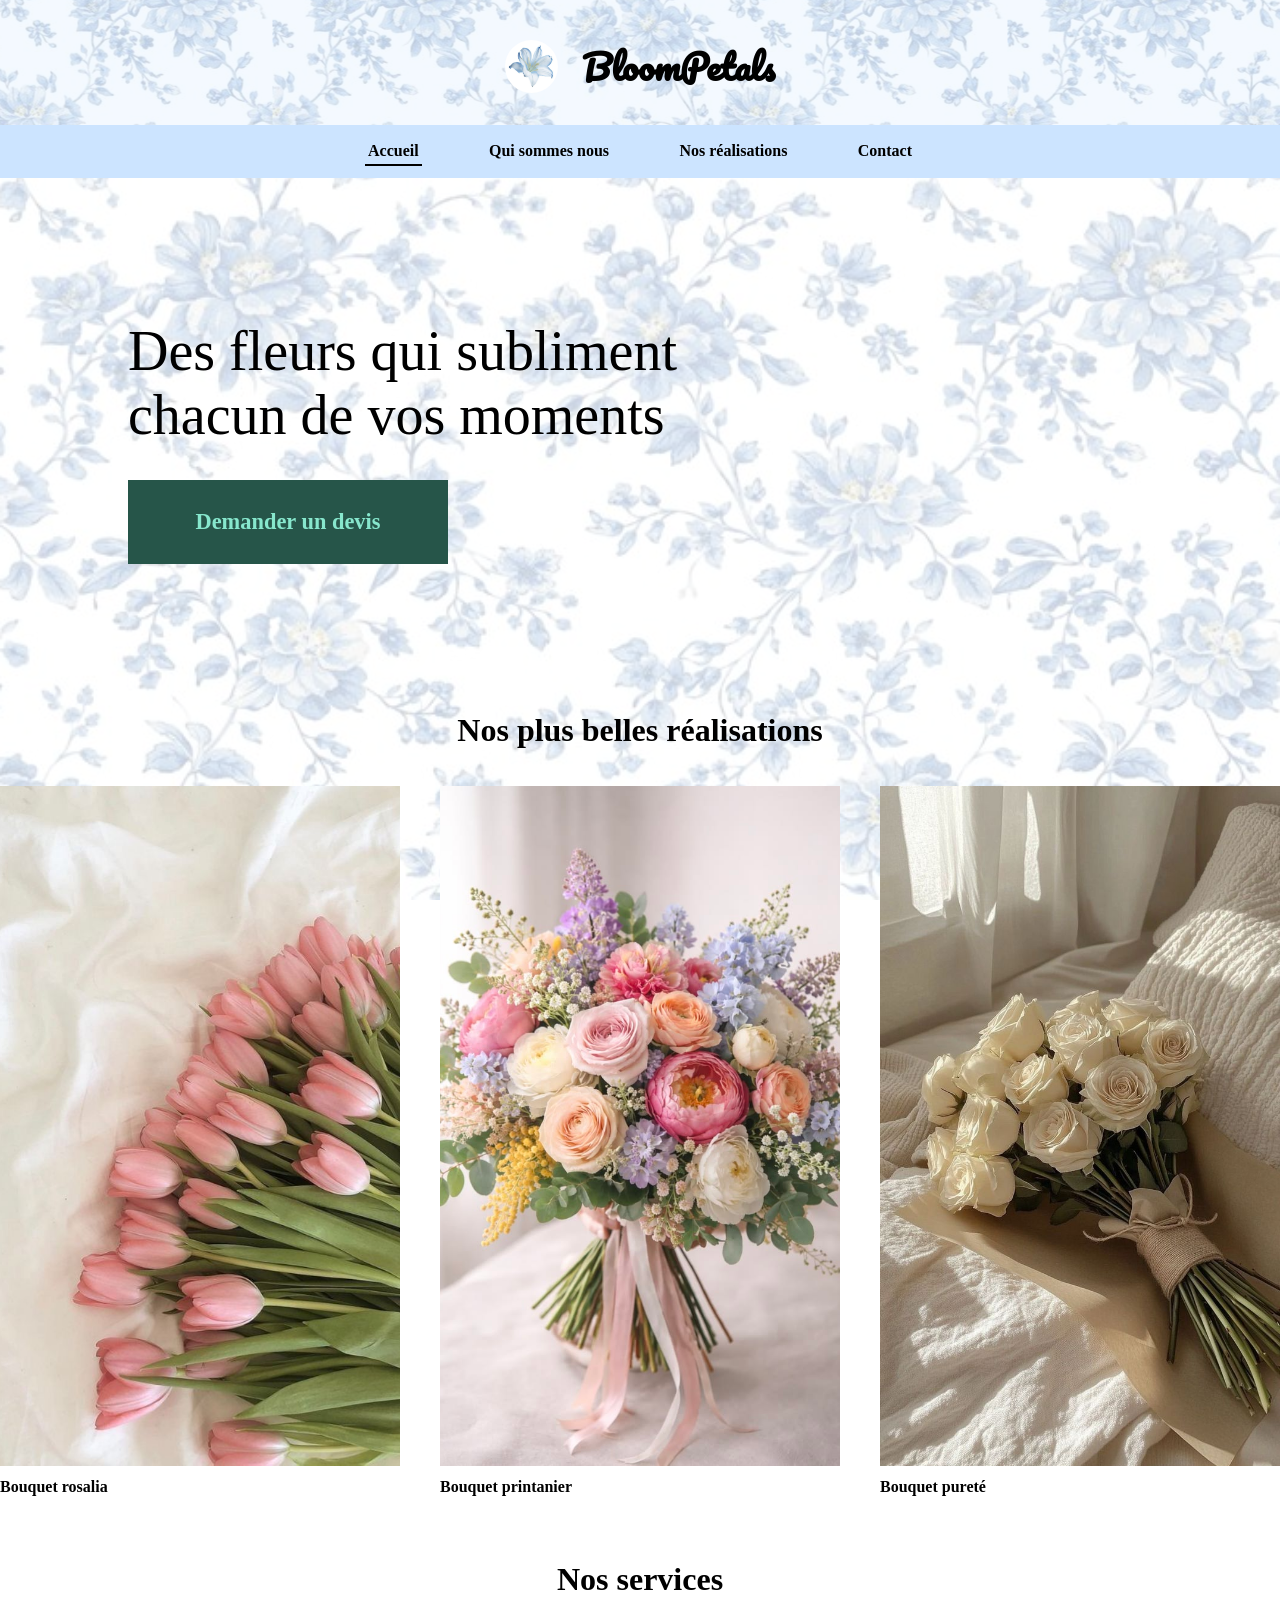
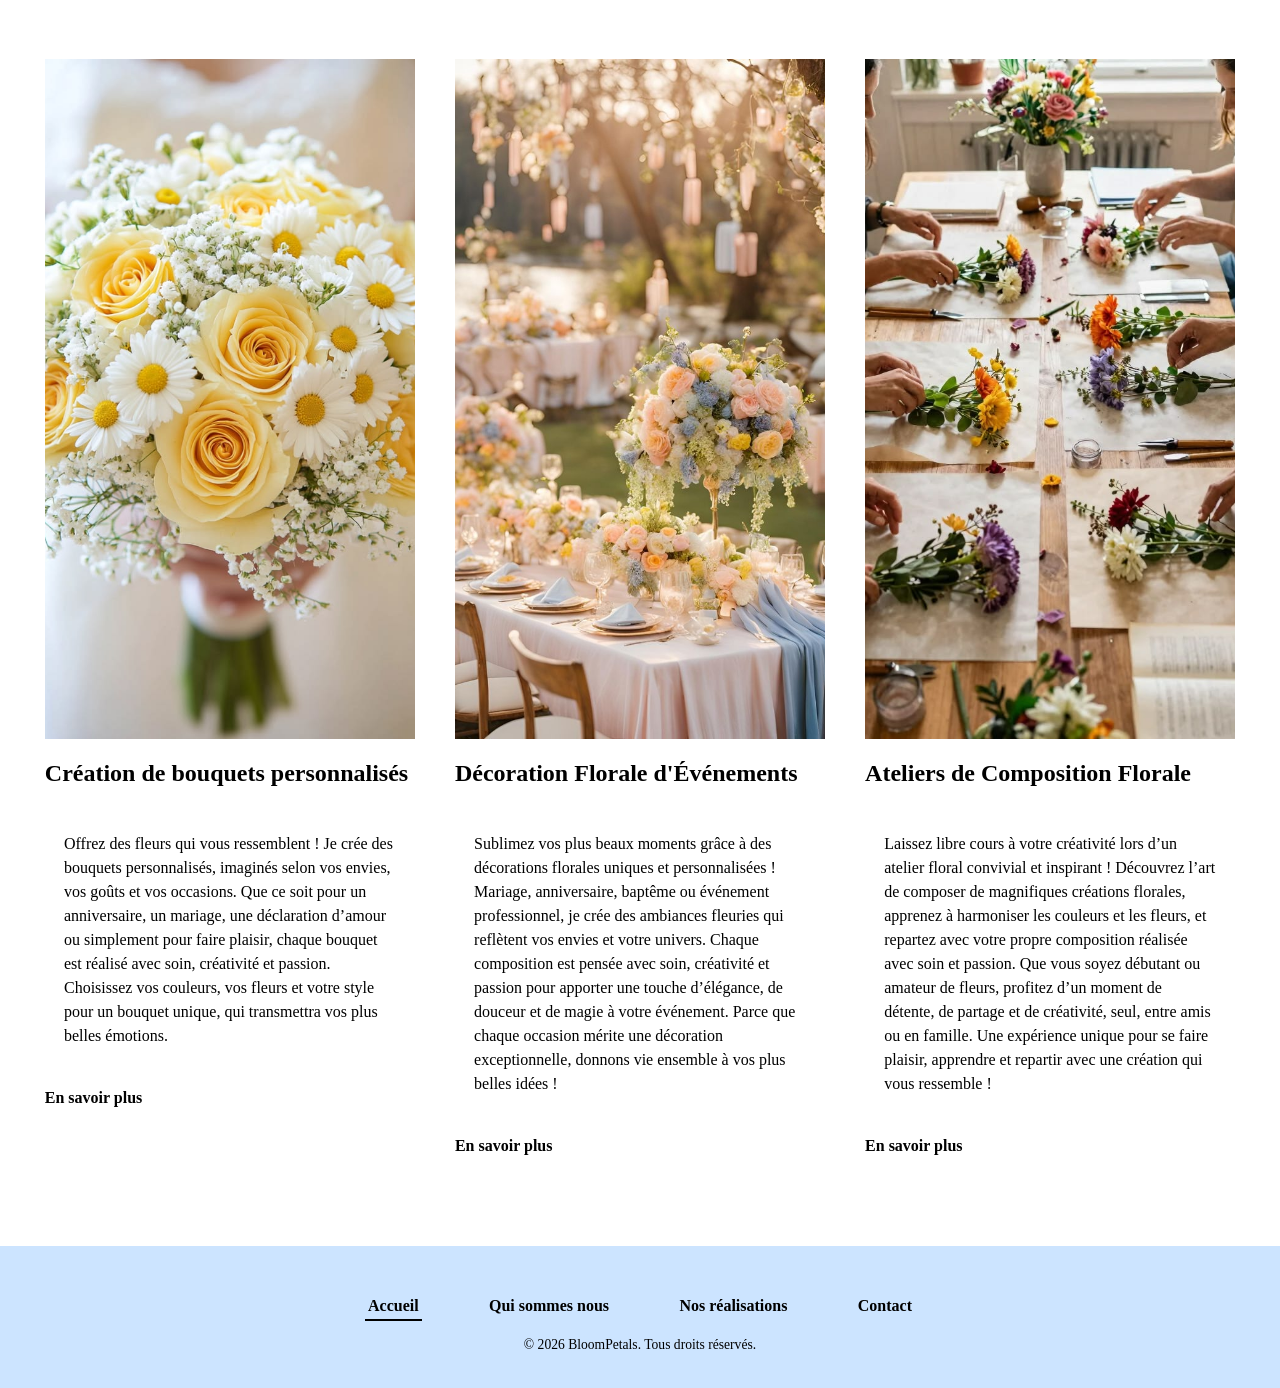
<file: index.html>
<!doctype html>
<html lang="fr">
  <head>
    <meta charset="UTF-8" />
    <meta name="viewport" content="width=device-width, initial-scale=1" />

    <title>
      BloomPetals | Fleuriste créateur : bouquets, événements, ateliers
    </title>
    <meta
      name="description"
      content="BloomPetals crée des bouquets personnalisés, décore vos événements et propose des ateliers de composition florale. Découvrez nos réalisations."
    />
    <link rel="canonical" href="https://www.exemple.fr/" />

    <meta property="og:type" content="website" />
    <meta property="og:title" content="BloomPetals | Fleuriste créateur" />
    <meta
      property="og:description"
      content="Bouquets personnalisés, décoration florale d'événements et ateliers de composition florale."
    />
    <meta property="og:image" content="images/hero.jpg" />

    <link rel="stylesheet" href="style.css" />
    <link rel="preconnect" href="https://fonts.googleapis.com" />
    <link rel="preconnect" href="https://fonts.gstatic.com" crossorigin />
    <link
      href="https://fonts.googleapis.com/css2?family=Pacifico&display=swap"
      rel="stylesheet"
    />
  </head>

  <body>
    <header class="entete">
      <a
        class="logo"
        href="index.html"
        aria-label="BloomPetals, retour à l'accueil"
        >BloomPetals</a
      >

      <nav aria-label="Navigation principale">
        <ul class="menu">
          <li><a href="index.html" aria-current="page">Accueil</a></li>
          <li><a href="qui-sommes-nous.html">Qui sommes nous</a></li>
          <li><a href="nos-realisations.html">Nos réalisations</a></li>
          <li><a href="contact.html">Contact</a></li>
        </ul>
      </nav>
    </header>

    <main>
      <section class="hero" aria-labelledby="titre-hero">
        <h1 id="titre-hero">Des fleurs qui subliment chacun de vos moments</h1>
        <a class="bouton" href="contact.html">Demander un devis</a>
      </section>

      <section class="realisations" aria-labelledby="titre-realisations">
        <h2 id="titre-realisations">Nos plus belles réalisations</h2>

        <ul class="grille">
          <li>
            <figure>
              <img
                src="images/roserose.jpeg"
                alt="Bouquet rosalia"
                width="800"
                height="680"
                loading="lazy"
              />
              <figcaption>Bouquet rosalia</figcaption>
            </figure>
          </li>
          <li>
            <figure>
              <img
                src="images/multi.jpeg"
                alt="Bouquet printanier"
                width="800"
                height="680"
                loading="lazy"
              />
              <figcaption>Bouquet printanier</figcaption>
            </figure>
          </li>
          <li>
            <figure>
              <img
                src="images/roseblanche.jpeg"
                alt="Bouquet pureté"
                width="800"
                height="680"
                loading="lazy"
              />
              <figcaption>Bouquet pureté</figcaption>
            </figure>
          </li>
        </ul>
      </section>

      <section class="services" aria-labelledby="titre-services">
        <h2 id="titre-services">Nos services</h2>

        <ul class="grille">
          <li>
            <article class="service">
              <img
                src="images/boupers.jpeg"
                alt="Fleuriste composant un bouquet sur mesure"
                width="800"
                height="680"
                loading="lazy"
              />
              <h3>Création de bouquets personnalisés</h3>
              <p class="pfond">
                Offrez des fleurs qui vous ressemblent ! Je crée des bouquets
                personnalisés, imaginés selon vos envies, vos goûts et vos
                occasions. Que ce soit pour un anniversaire, un mariage, une
                déclaration d’amour ou simplement pour faire plaisir, chaque
                bouquet est réalisé avec soin, créativité et passion. Choisissez
                vos couleurs, vos fleurs et votre style pour un bouquet unique,
                qui transmettra vos plus belles émotions.
              </p>
              <a href="nos-realisations.html"
                >En savoir plus<span class="invisible">
                  sur la création de bouquets personnalisés</span
                ></a
              >
            </article>
          </li>
          <li>
            <article class="service">
              <img
                src="images/event.jpeg"
                alt="Décoration florale d'une salle de réception"
                width="800"
                height="680"
                loading="lazy"
              />
              <h3>Décoration Florale d'Événements</h3>
              <p class="pfond">
                Sublimez vos plus beaux moments grâce à des décorations florales
                uniques et personnalisées ! Mariage, anniversaire, baptême ou
                événement professionnel, je crée des ambiances fleuries qui
                reflètent vos envies et votre univers. Chaque composition est
                pensée avec soin, créativité et passion pour apporter une touche
                d’élégance, de douceur et de magie à votre événement. Parce que
                chaque occasion mérite une décoration exceptionnelle, donnons
                vie ensemble à vos plus belles idées !
              </p>
              <a href="nos-realisations.html"
                >En savoir plus<span class="invisible">
                  sur la décoration florale d'événements</span
                ></a
              >
            </article>
          </li>
          <li>
            <article class="service">
              <img
                src="images/atelier.jpeg"
                alt="Participants à un atelier de composition florale"
                width="800"
                height="680"
                loading="lazy"
              />
              <h3>Ateliers de Composition Florale</h3>

              <p class="pfond">
                Laissez libre cours à votre créativité lors d’un atelier floral
                convivial et inspirant ! Découvrez l’art de composer de
                magnifiques créations florales, apprenez à harmoniser les
                couleurs et les fleurs, et repartez avec votre propre
                composition réalisée avec soin et passion. Que vous soyez
                débutant ou amateur de fleurs, profitez d’un moment de détente,
                de partage et de créativité, seul, entre amis ou en famille. Une
                expérience unique pour se faire plaisir, apprendre et repartir
                avec une création qui vous ressemble !
              </p>

              <a href="nos-realisations.html"
                >En savoir plus<span class="invisible">
                  sur les ateliers de composition florale</span
                ></a
              >
            </article>
          </li>
        </ul>
      </section>
    </main>

    <footer class="pied">
      <nav aria-label="Navigation principale">
        <ul class="menu">
          <li><a href="index.html" aria-current="page">Accueil</a></li>
          <li><a href="qui-sommes-nous.html">Qui sommes nous</a></li>
          <li><a href="nos-realisations.html">Nos réalisations</a></li>
          <li><a href="contact.html">Contact</a></li>
        </ul>
      </nav>
      <p><small>© 2026 BloomPetals. Tous droits réservés.</small></p>
    </footer>
  </body>
</html>
</file>
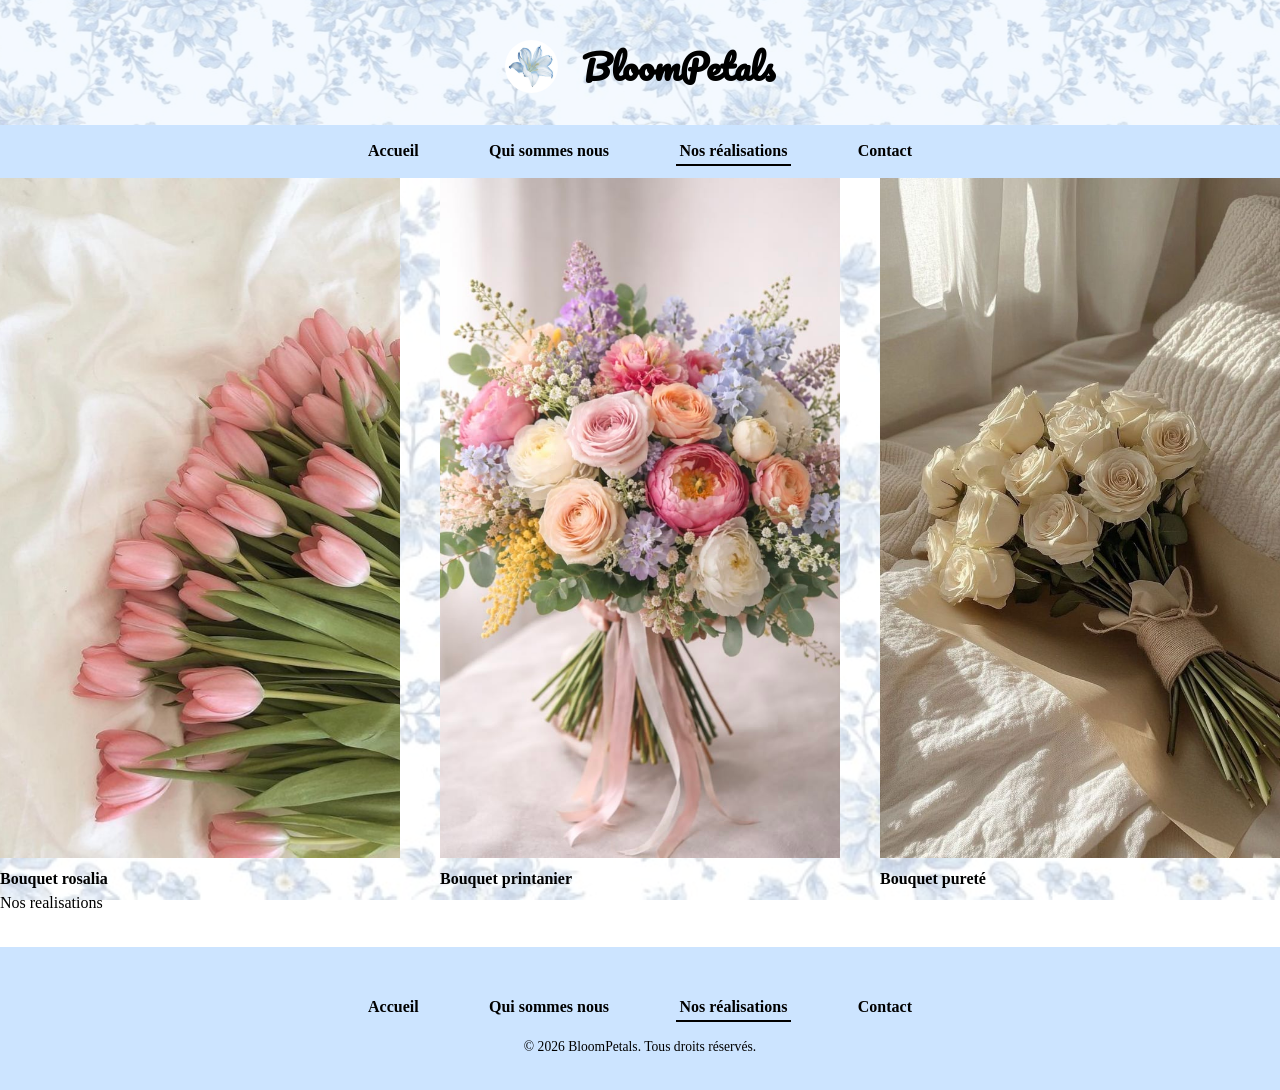
<file: nos-realisations.html>
<!doctype html>
<html lang="fr">
  <head>
    <meta charset="utf-8" />
    <title>Nos realisations</title>
    <link rel="stylesheet" href="style.css" />
    <link rel="preconnect" href="https://fonts.googleapis.com" />
    <link rel="preconnect" href="https://fonts.gstatic.com" crossorigin />
    <link
      href="https://fonts.googleapis.com/css2?family=Pacifico&display=swap"
      rel="stylesheet"
    />
  </head>
  <body>
    <header class="entete">
      <a
        class="logo"
        href="index.html"
        aria-label="BloomPetals, retour à l'accueil"
        >BloomPetals</a
      >

      <nav aria-label="Navigation principale">
        <ul class="menu">
          <li><a href="index.html">Accueil</a></li>
          <li><a href="qui-sommes-nous.html">Qui sommes nous</a></li>
          <li>
            <a href="nos-realisations.html" aria-current="page"
              >Nos réalisations</a
            >
          </li>
          <li><a href="contact.html">Contact</a></li>
        </ul>
      </nav>
    </header>
    <ul class="grille">
      <li>
        <figure>
          <img
            src="images/roserose.jpeg"
            alt="Bouquet rubis"
            width="800"
            height="680"
            loading="lazy"
          />
          <figcaption>Bouquet rosalia</figcaption>
        </figure>
      </li>
      <li>
        <figure>
          <img
            src="images/multi.jpeg"
            alt="Bouquet printanier"
            width="800"
            height="680"
            loading="lazy"
          />
          <figcaption>Bouquet printanier</figcaption>
        </figure>
      </li>
      <li>
        <figure>
          <img
            src="images/roseblanche.jpeg"
            alt="Bouquet de deuil"
            width="800"
            height="680"
            loading="lazy"
          />
          <figcaption>Bouquet pureté</figcaption>
        </figure>
      </li>
    </ul>
    <p>Nos realisations</p>
    <footer class="pied">
      <nav aria-label="Navigation principale">
        <ul class="menu">
          <li><a href="index.html">Accueil</a></li>
          <li><a href="qui-sommes-nous.html">Qui sommes nous</a></li>
          <li>
            <a href="nos-realisations.html" aria-current="page"
              >Nos réalisations</a
            >
          </li>
          <li><a href="contact.html">Contact</a></li>
        </ul>
      </nav>

      <p><small>© 2026 BloomPetals. Tous droits réservés.</small></p>
    </footer>
  </body>
</html>
</file>
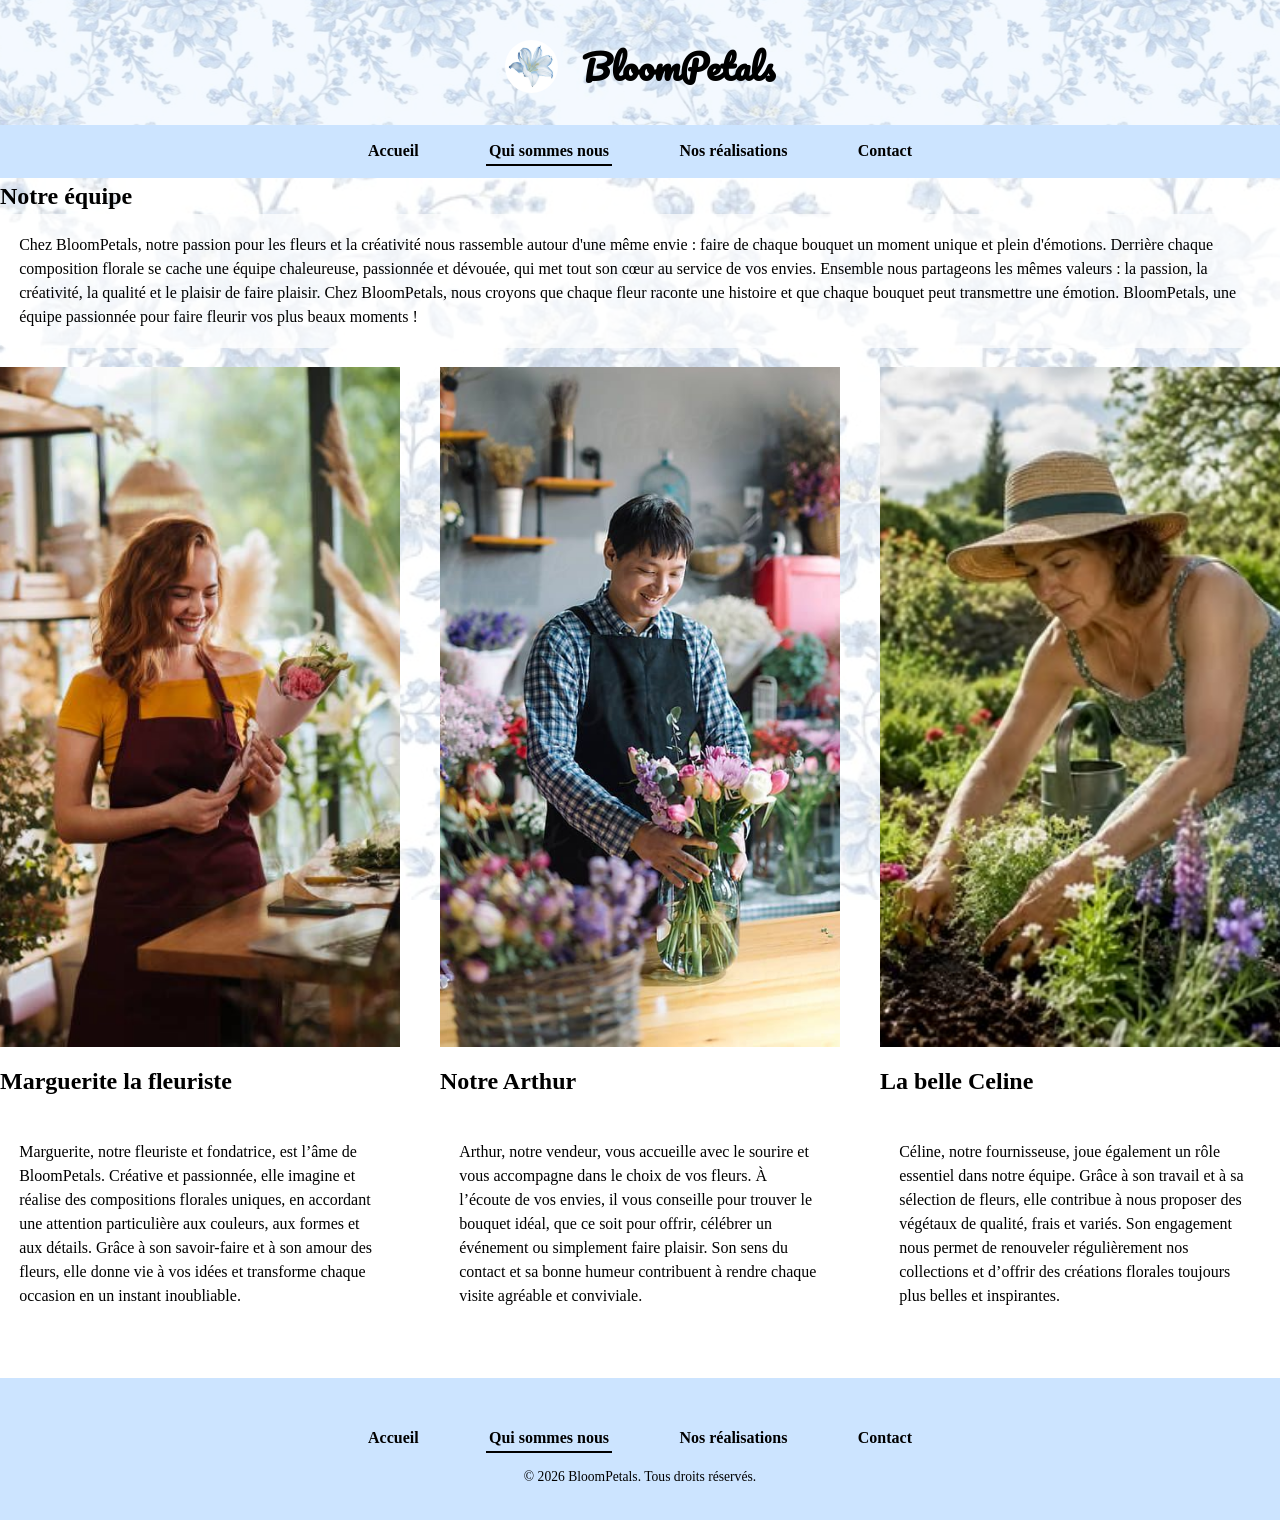
<file: qui-sommes-nous.html>
<!doctype html>
<html lang="fr">
  <head>
    <meta charset="utf-8" />
    <title>Who i am ?</title>
    <link rel="stylesheet" href="style.css" />
    <link rel="preconnect" href="https://fonts.googleapis.com" />
    <link rel="preconnect" href="https://fonts.gstatic.com" crossorigin />
    <link
      href="https://fonts.googleapis.com/css2?family=Pacifico&display=swap"
      rel="stylesheet"
    />
  </head>
  <body>
    <header class="entete">
      <a
        class="logo"
        href="index.html"
        aria-label="BloomPetals, retour à l'accueil"
        >BloomPetals</a
      >

      <nav aria-label="Navigation principale">
        <ul class="menu">
          <li><a href="index.html">Accueil</a></li>
          <li>
            <a href="qui-sommes-nous.html" aria-current="page"
              >Qui sommes nous</a
            >
          </li>
          <li><a href="nos-realisations.html">Nos réalisations</a></li>
          <li><a href="contact.html">Contact</a></li>
        </ul>
      </nav>
    </header>

    <h2 id="titre-realisations">Notre équipe</h2>
    <p class="pfond">
      Chez BloomPetals, notre passion pour les fleurs et la créativité nous
      rassemble autour d'une même envie : faire de chaque bouquet un moment
      unique et plein d'émotions. Derrière chaque composition florale se cache
      une équipe chaleureuse, passionnée et dévouée, qui met tout son cœur au
      service de vos envies. Ensemble nous partageons les mêmes valeurs : la
      passion, la créativité, la qualité et le plaisir de faire plaisir. Chez
      BloomPetals, nous croyons que chaque fleur raconte une histoire et que
      chaque bouquet peut transmettre une émotion. BloomPetals, une équipe
      passionnée pour faire fleurir vos plus beaux moments !
    </p>
    <ul class="grille">
      <li>
        <article class="service">
          <img
            src="images/patronne.jpeg"
            alt="Marguerite la fleuriste"
            width="800"
            height="680"
            loading="lazy"
          />
          <h3>Marguerite la fleuriste</h3>
          <p class="pfond">
            Marguerite, notre fleuriste et fondatrice, est l’âme de BloomPetals.
            Créative et passionnée, elle imagine et réalise des compositions
            florales uniques, en accordant une attention particulière aux
            couleurs, aux formes et aux détails. Grâce à son savoir-faire et à
            son amour des fleurs, elle donne vie à vos idées et transforme
            chaque occasion en un instant inoubliable.
          </p>
        </article>
      </li>
      <li>
        <article class="service">
          <img
            src="images/vendeur.jpeg"
            alt="Notre Arthur"
            width="800"
            height="680"
            loading="lazy"
          />
          <h3>Notre Arthur</h3>
          <p class="pfond">
            Arthur, notre vendeur, vous accueille avec le sourire et vous
            accompagne dans le choix de vos fleurs. À l’écoute de vos envies, il
            vous conseille pour trouver le bouquet idéal, que ce soit pour
            offrir, célébrer un événement ou simplement faire plaisir. Son sens
            du contact et sa bonne humeur contribuent à rendre chaque visite
            agréable et conviviale.
          </p>
        </article>
      </li>
      <li>
        <article class="service">
          <img
            src="images/celine.jpeg"
            alt="La belle Celine"
            width="800"
            height="680"
            loading="lazy"
          />
          <h3>La belle Celine</h3>
          <p class="pfond">
            Céline, notre fournisseuse, joue également un rôle essentiel dans
            notre équipe. Grâce à son travail et à sa sélection de fleurs, elle
            contribue à nous proposer des végétaux de qualité, frais et variés.
            Son engagement nous permet de renouveler régulièrement nos
            collections et d’offrir des créations florales toujours plus belles
            et inspirantes.
          </p>
        </article>
      </li>
    </ul>

    <footer class="pied">
      <nav aria-label="Navigation principale">
        <ul class="menu">
          <li><a href="index.html">Accueil</a></li>
          <li>
            <a href="qui-sommes-nous.html" aria-current="page"
              >Qui sommes nous</a
            >
          </li>
          <li><a href="nos-realisations.html">Nos réalisations</a></li>
          <li><a href="contact.html">Contact</a></li>
        </ul>
      </nav>
      <p><small>© 2026 BloomPetals. Tous droits réservés.</small></p>
    </footer>
  </body>
</html>
</file>
<file: style.css>
a:root {
  --texte: #1c1c1c;
  --police: "Roboto", Arial, Helvetica, sans-serif;
}

* {
  margin: 0;
  padding: 0;
  box-sizing: border-box;
}

body {
  font-family: var(--police);
  color: var(--texte);
  background-color: var(--creme);
  line-height: 1.5;
}

body::before {
  content: "";
  position: fixed;
  inset: 0;
  background-image: url("images/background3.jpeg");
  background-size: cover;
  background-position: center;
  opacity: 0.3;
  z-index: -1;
  pointer-events: none;
}

ul {
  list-style: none;
}

a {
  color: inherit;
  text-decoration: none;
}

img {
  display: block;
  max-width: 100%;
}

a:focus-visible {
  outline: 3px solid var(--vert);
  outline-offset: 3px;
}

.invisible {
  position: absolute;
  width: 1px;
  height: 1px;
  overflow: hidden;
  clip-path: inset(50%);
}

.entete {
  padding-top: 2.5rem;
  background-color: #eff7ff;
  position: relative;
  isolation: isolate;
}

.entete::before {
  content: "";
  position: absolute;
  inset: 0;
  background-image: url("images/background3.jpeg");
  background-position: center;
  opacity: 0.3;
  z-index: -1;
}

.logo {
  display: flex;
  align-items: center;
  font-family: "Pacifico", cursive;
  justify-content: center;
  gap: 1.5rem;
  padding-bottom: 2rem;
  font-size: 2.2rem;
  font-weight: 700;
}

.logo::before {
  content: "";
  width: 3.3rem;
  height: 3.3rem;
  border-radius: 50%;
  background-image: url(images/logo1.jpeg);
  background-position: center;
  background-size: cover;
}

.menu {
  display: flex;
  justify-content: center;
  flex-wrap: wrap;
  gap: 1rem 4rem;
  padding: 0.9rem 1rem;
  font-weight: 700;
}

.entete .menu {
  background-color: #cce4ff;
}

.menu a {
  padding: 0.3rem 0.2rem;
  border-bottom: 2px solid transparent;
}

.menu a:hover,
.menu a[aria-current="page"] {
  border-bottom-color: var(--vert);
}

.hero {
  display: flex;
  flex-direction: column;
  justify-content: center;
  align-items: flex-start;
  gap: 2rem;
  min-height: 33rem;
  padding: 3rem 10%;
}

.hero h1 {
  max-width: 22ch;
  font-size: clamp(2.2rem, 5vw, 3.5rem);
  font-weight: 400;
  line-height: 1.15;
}

.bouton {
  min-width: min(100%, 20rem);
  padding: 1.6rem 2.5rem;
  text-align: center;
  font-size: 1.4rem;
  font-weight: 700;
  color: #87e7cd;
  background-color: #265549;
}

.bouton:hover {
  background-color: #284840;
}

.pfond {
  background-color: rgba(255, 255, 255, 0.7);
  padding: 1.2rem;
  border-radius: 8px;
  margin-bottom: 1.2rem;
}

.services {
  padding: 3.5rem 3.5%;
  background-color: transparent;
  background-size: cover;
}

.realisations {
  background-color: transparent;
}

.realisations h2,
.services h2 {
  margin-bottom: 2rem;
  text-align: center;
  font-size: 2rem;
}

.services h2 {
  margin-bottom: 3.5rem;
}

.grille {
  display: grid;
  grid-template-columns: repeat(3, 1fr);
  gap: 2.5rem;
}

.grille img {
  width: 100%;
  aspect-ratio: 6 / 5;
  object-fit: cover; /* l'image remplit le cadre sans se déformer */
}

figcaption {
  padding-top: 0.6rem;
  font-weight: 700;
}

.service .pfond {
  background-color: rgba(255, 255, 255, 0.7);
  padding: 1.2rem;
  border-radius: 8px;
}

.service h3 {
  margin: 1.2rem 0 1.5rem;
  font-size: 1.5rem;
  line-height: 1.25;
}

.service p {
  margin-bottom: 1.2rem;
}

.service a {
  font-weight: 700;
  border-bottom: 2px solid var(--rose-fonce);
}

.service a:hover {
  color: var(--vert);
  border-bottom-color: var(--vert);
}

.pied {
  margin-top: 2rem;
  padding: 3rem 1rem 2rem;
  text-align: center;
  background-color: #cce4ff;
}

.pied .menu {
  padding-top: 0;
}

.pied small {
  font-size: 0.85rem;
}

@media (max-width: 800px) {
  .grille {
    grid-template-columns: 1fr;
  }

  .menu {
    gap: 0.5rem 1.5rem;
  }

  .hero {
    min-height: 26rem;
    padding: 2rem 1.5rem;
  }

  /* formulaire de contact */
}
</file>
